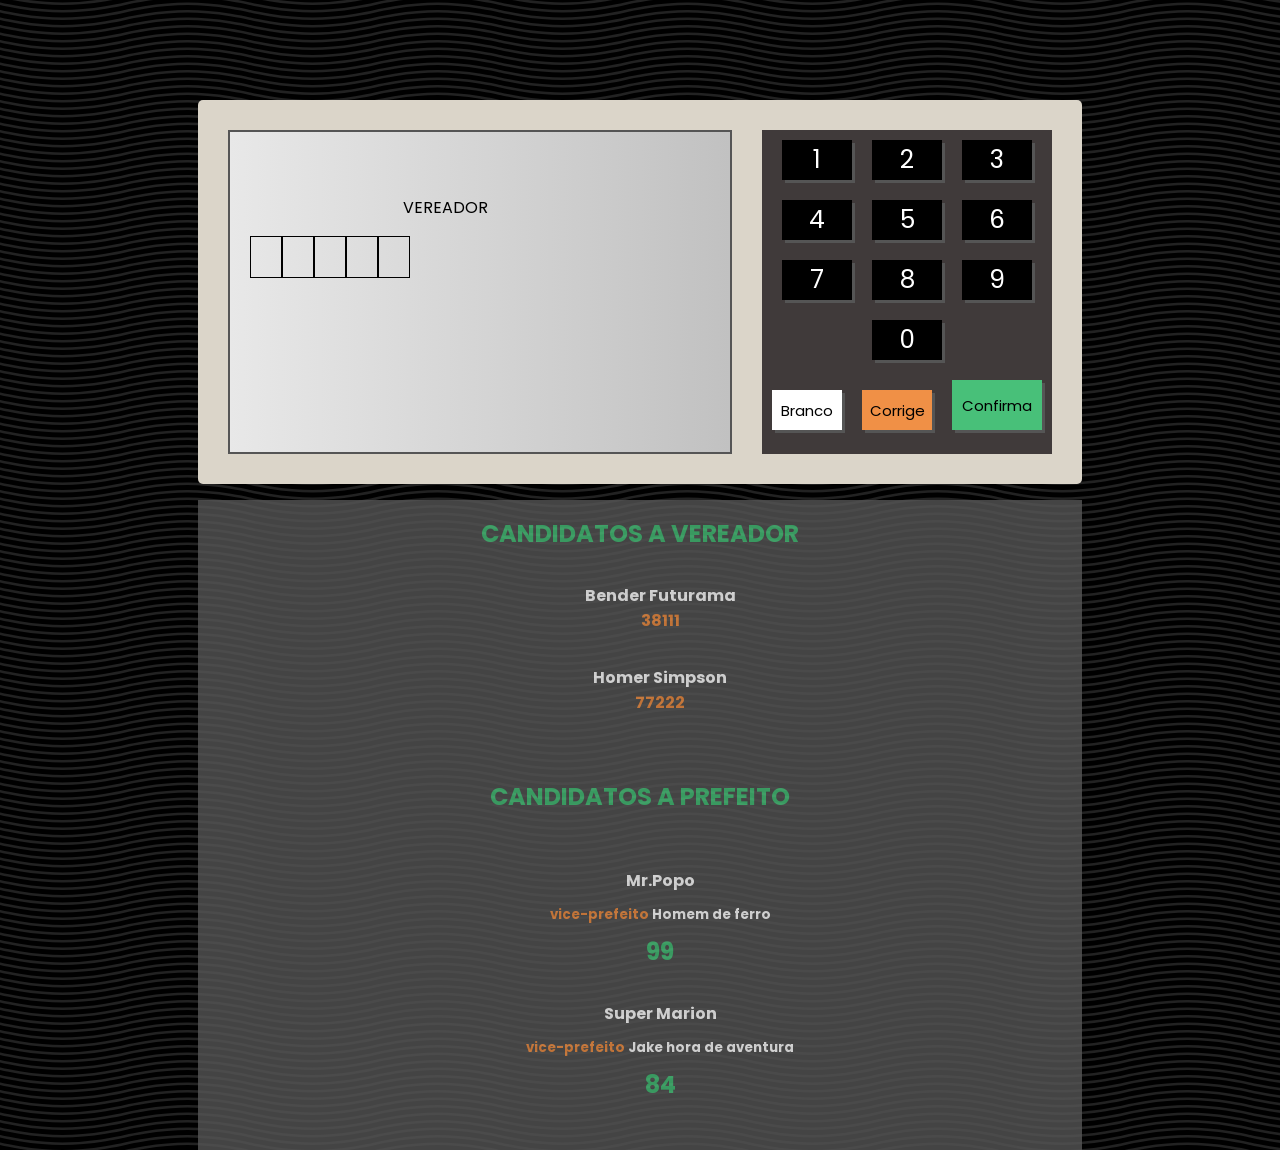
<file: index.html>
<!DOCTYPE html>
<html lang="pt-br">
<head>
    <meta charset="UTF-8">
    <meta http-equiv="X-UA-Compatible" content="IE=edge">
    <meta name="viewport" content="width=device-width, initial-scale=1.0">
    <link rel="stylesheet" href="style.css">
    <title>Urna Eletrônica</title>
</head>
<body>
    <main>
        <div class="urna">
            <div class="tela">
                <div class="d-1">
                    <div class="d-1--left">
                        <div class="d-1-1">
                            <span>SEU VOTO PARA</span>
                        </div>
                        <div class="d-1-2">
                            <span>VEREADOR</span>
                        </div>
                        <div class="d-1-3">
                            <div class="numero pisca"></div>
                            <div class="numero"></div>
                        </div>
                        <div class="d-1-4">
                            Nome: Fulalinin Rted <br/>
                            Partido: PQP <br/>
                            Vice-Prefeito: Afunsuio Dseas <br/>
                        </div>
                    </div>
                    <div class="d-1--right">
                        <div class="d-1-image">
                            <img src="" alt="Prefeito"/>
                            Prefeito
                        </div>
                        <div class="d-1-image small">
                            <img src="" alt="Vice-Prefeito"/>
                            Vice-Prefeito
                        </div>
                    </div>
                </div>
                <div class="d-2">
                    Aperte a tecla: <br/>
                    CONFIRMA para CONFIRMAR este voto <br/>
                    CORRIGE para REINICIAR este voto
                </div>
            </div>
            <div class="teclado">
                <div class="teclado--linha">
                    <div class="teclado--botao" onclick="clicou('1')">1</div>
                    <div class="teclado--botao" onclick="clicou('2')">2</div>
                    <div class="teclado--botao" onclick="clicou('3')">3</div>
                </div>
                <div class="teclado--linha">
                    <div class="teclado--botao" onclick="clicou('4')">4</div>
                    <div class="teclado--botao" onclick="clicou('5')">5</div>
                    <div class="teclado--botao" onclick="clicou('6')">6</div>
                </div>
                <div class="teclado--linha">
                    <div class="teclado--botao" onclick="clicou('7')">7</div>
                    <div class="teclado--botao" onclick="clicou('8')">8</div>
                    <div class="teclado--botao" onclick="clicou('9')">9</div>
                </div>
                <div class="teclado--linha">
                    <div class="teclado--botao" onclick="clicou('0')">0</div>                
                </div>
                <div class="teclado--linha">
                    <div class="teclado--botao botao--branco" onclick="branco()">Branco</div>
                    <div class="teclado--botao botao--corrige" onclick="corrige()">Corrige</div>
                    <div class="teclado--botao botao--confirma" onclick="confirma()">Confirma</div>
                </div>
            </div>
        </div>
        <div class="banner">
            <h1>Candidatos a VEREADOR</h1>
            <ul>
                <li>Bender Futurama<br/> <span>38111</span></li>
                <li>Homer Simpson<br/> <span>77222</span></li>                
            </ul>
            <h1>Candidatos a prefeito</h1>
            <ul>
                <li>
                    <h4>Mr.Popo</h4>
                    <small><span>vice-prefeito</span> Homem de ferro</small>
                    <p>99</p>                
                </li>
                <li>
                    <h4>Super Marion</h4>
                    <small><span>vice-prefeito</span> Jake hora de aventura</small>
                    <p>84</p>                
                </li>
            </ul>
        </div>
    </main>


        <!-- scripts -->
    <script src="etapas.js"></script>
    <script src="script.js"></script>
</body>
</html>
</file>
<file: style.css>
@import url('https://fonts.googleapis.com/css2?family=Poppins:wght@100;200;300;400;500;700;800&display=swap');

@keyframes pisca {
    0% {
        opacity: 0.2;
    }
    50% {
        opacity: 1;
    }
    100% {
        opacity: 0.2;
    }
}


body {
    margin: 0;
    display: flex;
    justify-content: center;
    align-items: center;

    background-color: #000000;
    background-image: url("data:image/svg+xml,%3Csvg xmlns='http://www.w3.org/2000/svg' width='250' height='30' viewBox='0 0 1000 120'%3E%3Cg fill='none' stroke='%23222' stroke-width='10' %3E%3Cpath d='M-500 75c0 0 125-30 250-30S0 75 0 75s125 30 250 30s250-30 250-30s125-30 250-30s250 30 250 30s125 30 250 30s250-30 250-30'/%3E%3Cpath d='M-500 45c0 0 125-30 250-30S0 45 0 45s125 30 250 30s250-30 250-30s125-30 250-30s250 30 250 30s125 30 250 30s250-30 250-30'/%3E%3Cpath d='M-500 105c0 0 125-30 250-30S0 105 0 105s125 30 250 30s250-30 250-30s125-30 250-30s250 30 250 30s125 30 250 30s250-30 250-30'/%3E%3Cpath d='M-500 15c0 0 125-30 250-30S0 15 0 15s125 30 250 30s250-30 250-30s125-30 250-30s250 30 250 30s125 30 250 30s250-30 250-30'/%3E%3Cpath d='M-500-15c0 0 125-30 250-30S0-15 0-15s125 30 250 30s250-30 250-30s125-30 250-30s250 30 250 30s125 30 250 30s250-30 250-30'/%3E%3Cpath d='M-500 135c0 0 125-30 250-30S0 135 0 135s125 30 250 30s250-30 250-30s125-30 250-30s250 30 250 30s125 30 250 30s250-30 250-30'/%3E%3C/g%3E%3C/svg%3E");

    font-family: 'Poppins', sans-serif;
}

.urna {
    background-color: #dbd5c9;
    padding: 30px;
    display: flex;
    margin-top: 100px;
    border-radius: 5px;
}

.tela {
    width: 500px;
    height: 320px;
    background: linear-gradient(to right, #e8e8e8, #c1c1c1);
    border: 2px solid #555;
    display: flex;
    flex-direction: column;
}

.teclado {
    margin-left: 30px;
    background-color: #403A3A;
}

.teclado--linha {
    display: flex;
    justify-content: center;
    align-items: flex-end;
}

.teclado--botao {
    width: 70px;
    height: 40px;
    background-color: #000;
    color: #fff;
    font-size: 25px;
    display: flex;
    align-items: center;
    justify-content: center;
    margin: 10px;
    cursor: pointer;
    box-shadow: 3px 3px 0px #555;
}

.botao--branco {
    background-color: #fff;
    color: #000;
    font-size: 15px;
}

.botao--corrige {
    background-color: #f09046;
    color: #000;
    font-size: 15px;
}

.botao--confirma {
    background-color: #48c079;
    color: #000;
    font-size: 15px;
    width: 90px;
    height: 50px;
}

/* TELA */
.d-1 {
    flex: 1;
    display: flex;
}

.d-1--left {
    flex: 1;
    display: flex;
    flex-direction: column;
    padding-left: 20px;
}

.d-1-1 {
    height: 50px;
    display: flex;
    align-items: center;
}

.d-1-2 {
    height: 50px;
    display: flex;
    align-items: center;
    justify-content: center
}

.d-1-3 {
    height: 50px; 
    display: flex;
    align-items: center;
}

.numero {
    display: inline-block;
    width: 30px;
    height: 40px;
    border: 1px solid #000;
    text-align: center;
    line-height: 40px;
    font-size: 25px;
}

.pisca {
    animation-name: pisca;
    animation-duration: 1s;
    animation-iteration-count: infinite;
    
}

.d-1-4 {
    flex: 1;
    line-height: 30px;
}

.d-1--right {
    width: 90px;
    display: flex;
    flex-direction: column;
    align-items: flex-end;
}

.d-1-image {
    border: 1px solid #000;
    background-color: #fff;
    text-align: center; 
    font-size: 14px ; 
    margin: 4px 4px 8px 0;  
}

.d-1-image img{
    width: 100%;
}

.d-1-image.small {
    width: 80%;
    font-size: 12px ;   

}

.d-2 {
    height: 70px;
    font-size: 12px ;
    border-top: 2px solid #000;
    padding: 8px;
}


.aviso--grande {
    font-size: 24px;
    font-weight: bold;
    text-align: center;
    color: red;
}

.aviso--gigante {
    font-size:70px;
    font-weight: bold;
    flex: 1;
    display: flex;
    align-items: center;
    justify-content: center;
}


/* banner */

.banner {
    display: flex;
    flex-direction: column;
    margin-top:16px;
    align-items: center;
    justify-self: center;
    background-color: #555;
    opacity: .8;
    color: #48c079;
}

.banner h1 {
    font-size: 24px;
    text-align: center;
    text-transform: uppercase;
}

.banner ul li {
    list-style-type: none;
    text-align: center;
    color: #fff;
    font-weight: bold;
    margin-bottom: 32px;
}

.banner span {
    color: #f09046;
}

.banner ul li h4 {
    margin-bottom: 8px;
}

.banner ul li p {
    color: #48c079;
    font-size:24px;
    margin-top: 8px;
}
</file>
